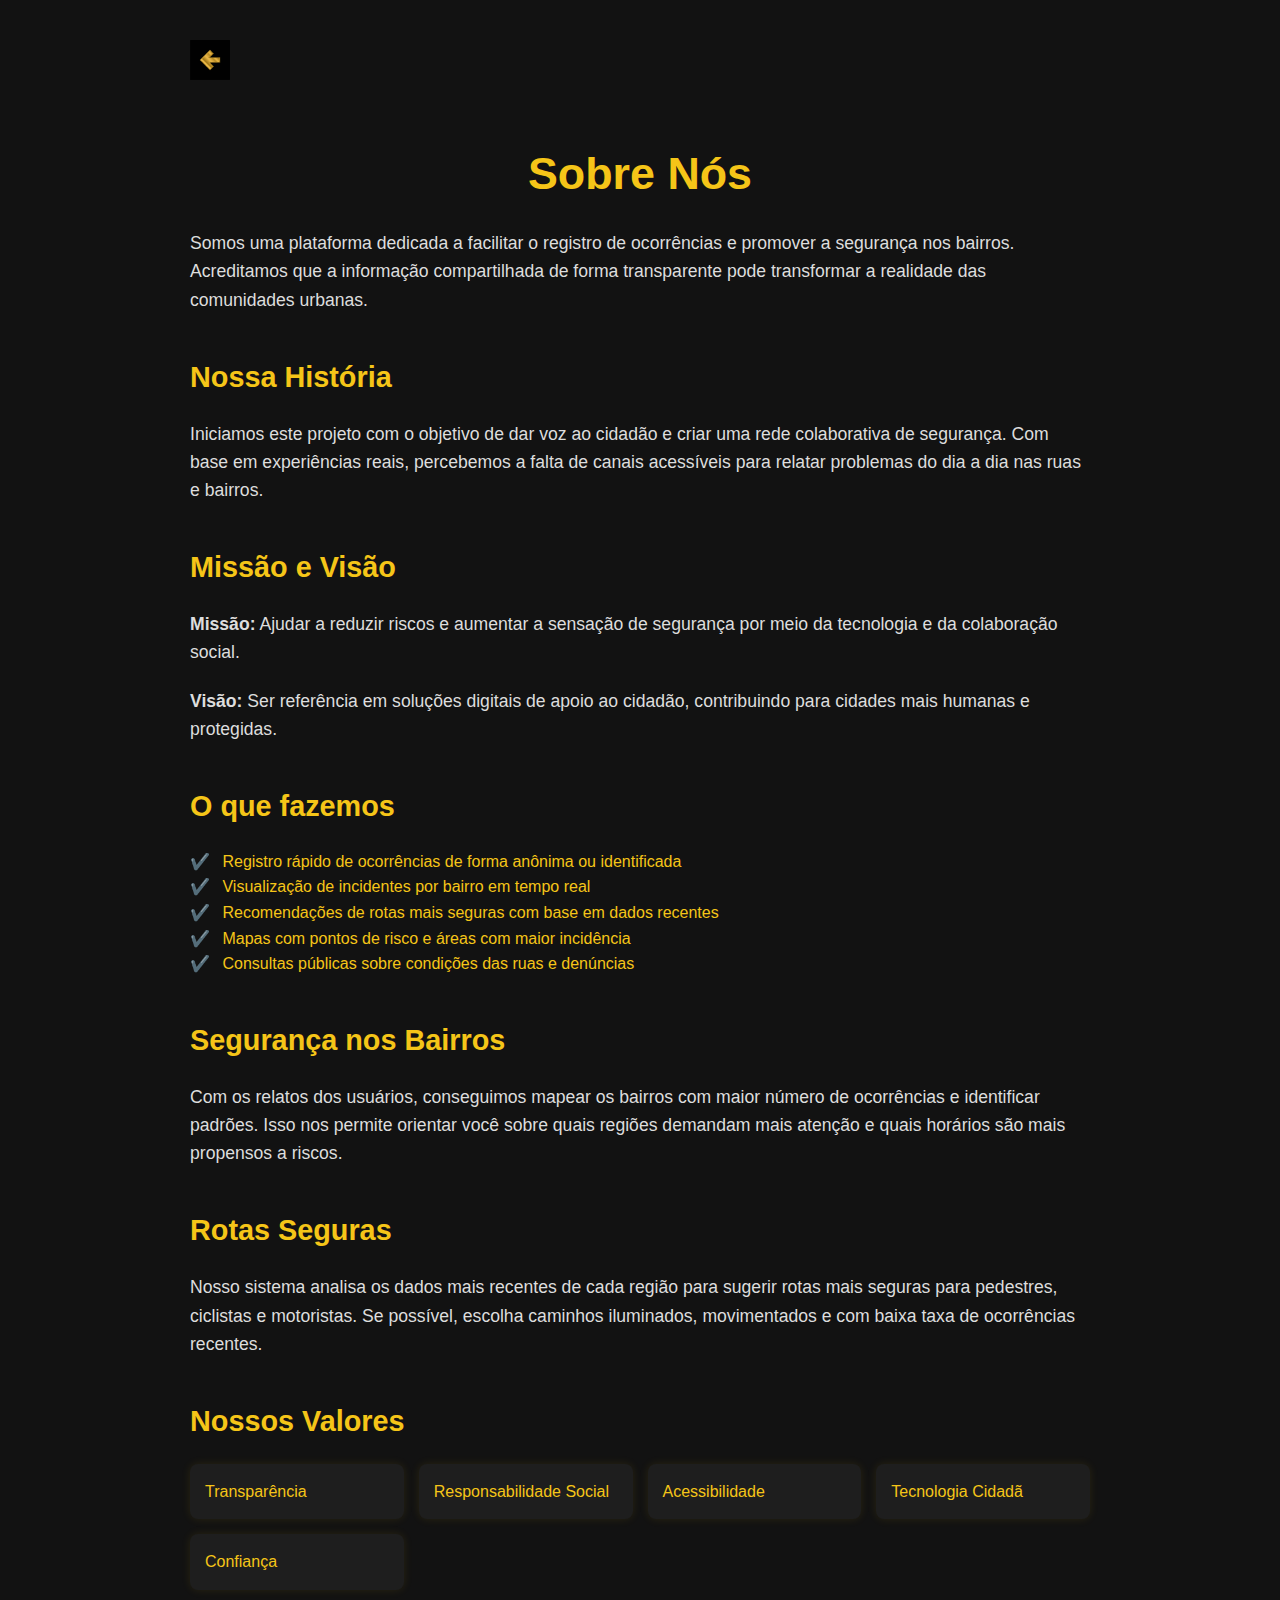
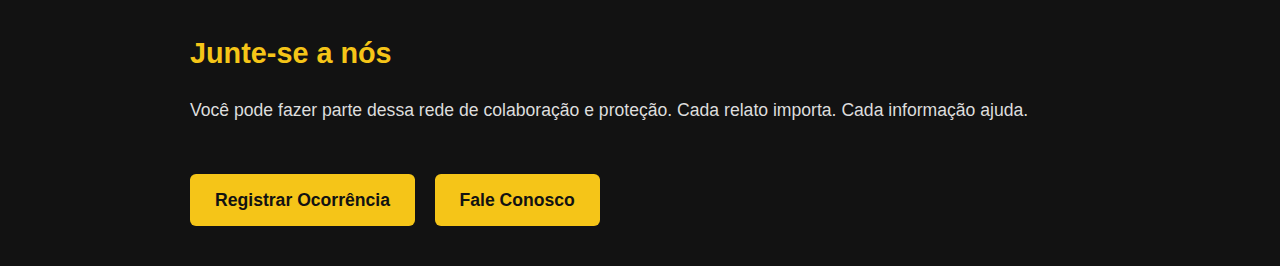
<file: SobreNos/SobreNos.html>
<!DOCTYPE html>
<html lang="pt-br">

<head>
  <meta charset="UTF-8">
  <title>Sobre Nós</title>
  <link rel="stylesheet" href="sobre-nos.css">
  <link rel="icon" href="./logo.jpg" type="image/png">
</head>

<body>
  <div class="container">
        <!-- Botão de voltar -->
        <a href="../index/index.html" class="btn-voltar-icon">
          <img src="../TelaDeOcorrencia/voltar.jpeg" alt="voltar" width="40"></a>


    <h1>Sobre Nós</h1>

    <p>Somos uma plataforma dedicada a facilitar o registro de ocorrências e promover a segurança nos bairros.
      Acreditamos que a informação compartilhada de forma transparente pode transformar a realidade das comunidades
      urbanas.</p>

    <h2>Nossa História</h2>
    <p>Iniciamos este projeto com o objetivo de dar voz ao cidadão e criar uma rede colaborativa de segurança. Com base
      em experiências reais, percebemos a falta de canais acessíveis para relatar problemas do dia a dia nas ruas e
      bairros.</p>

    <h2>Missão e Visão</h2>
    <p><strong>Missão:</strong> Ajudar a reduzir riscos e aumentar a sensação de segurança por meio da tecnologia e da
      colaboração social.</p>
    <p><strong>Visão:</strong> Ser referência em soluções digitais de apoio ao cidadão, contribuindo para cidades mais
      humanas e protegidas.</p>

    <h2>O que fazemos</h2>
    <ul>
      <li>Registro rápido de ocorrências de forma anônima ou identificada</li>
      <li>Visualização de incidentes por bairro em tempo real</li>
      <li>Recomendações de rotas mais seguras com base em dados recentes</li>
      <li>Mapas com pontos de risco e áreas com maior incidência</li>
      <li>Consultas públicas sobre condições das ruas e denúncias</li>
    </ul>

    <h2>Segurança nos Bairros</h2>
    <p>Com os relatos dos usuários, conseguimos mapear os bairros com maior número de ocorrências e identificar padrões.
      Isso nos permite orientar você sobre quais regiões demandam mais atenção e quais horários são mais propensos a
      riscos.</p>

    <h2>Rotas Seguras</h2>
    <p>Nosso sistema analisa os dados mais recentes de cada região para sugerir rotas mais seguras para pedestres,
      ciclistas e motoristas. Se possível, escolha caminhos iluminados, movimentados e com baixa taxa de ocorrências
      recentes.</p>

    <h2>Nossos Valores</h2>
    <div class="valores">
      <div class="valor-item">Transparência</div>
      <div class="valor-item">Responsabilidade Social</div>
      <div class="valor-item">Acessibilidade</div>
      <div class="valor-item">Tecnologia Cidadã</div>
      <div class="valor-item">Confiança</div>
    </div>

    <h2>Junte-se a nós</h2>
    <p>Você pode fazer parte dessa rede de colaboração e proteção. Cada relato importa. Cada informação ajuda.</p>

    <a href="../TelaCadastro/cadastro.html" class="btn">Registrar Ocorrência</a>
    <a href="#" class="btn" style="margin-left: 15px;">Fale Conosco</a>
  </div>
</body>

</html>
</file>
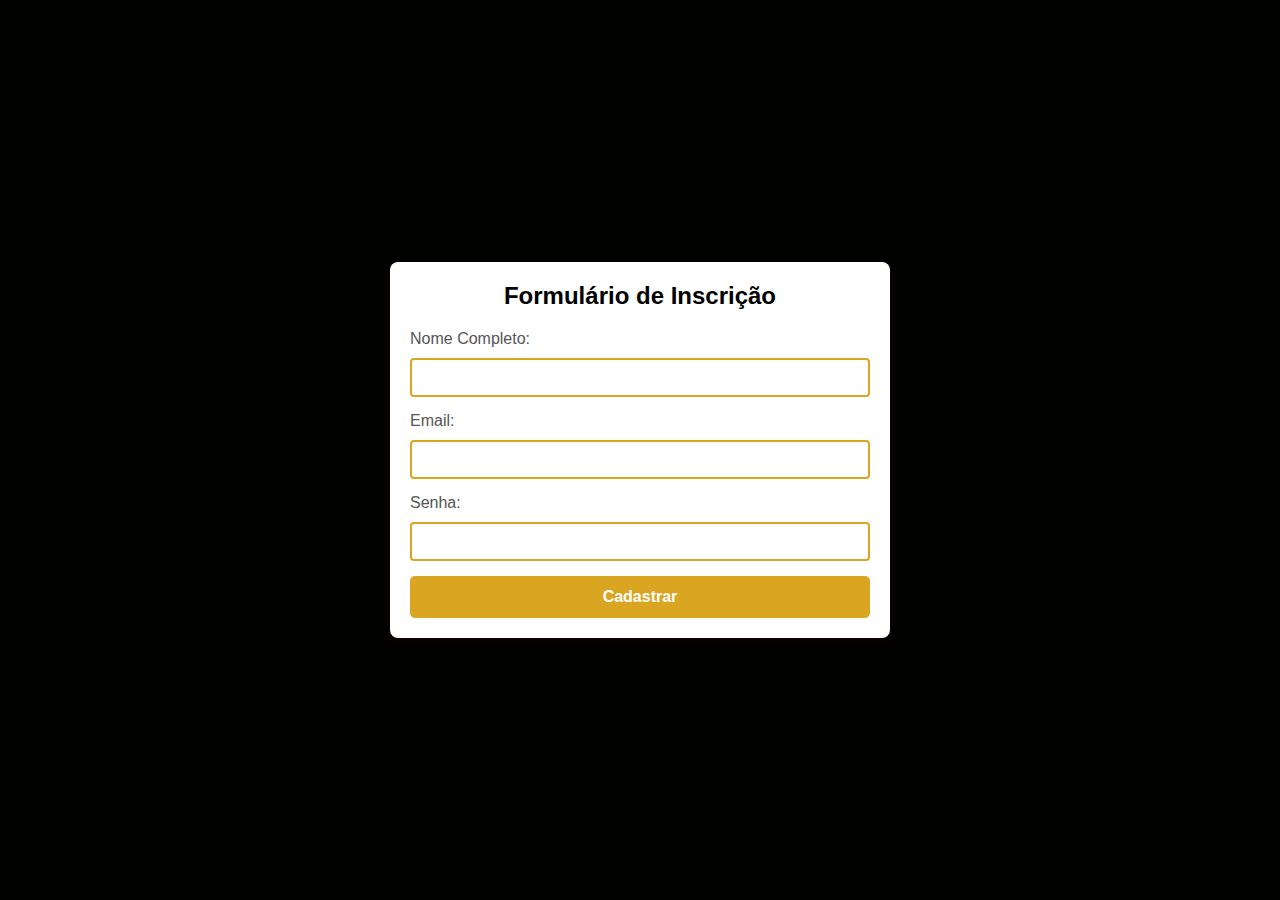
<file: tela cadastro/cadastro.html>
<!DOCTYPE html>
<html lang="pt-BR">
<head>
    <meta charset="UTF-8">
    <meta name="viewport" content="width=device-width, initial-scale=1.0">
    <title>Tela de Cadastro Completa</title>
    <link rel="stylesheet" href="cadastro.css">
    <style>
    </style>
</head>
<body> 
    
    <div class="container">
        <h2>Formulário de Inscrição</h2>
        <form id="registrationForm" action="http://localhost/bairro_alerta/cadastro_inicial.php" method="POST">
            <label for="nome">Nome Completo:</label>
            <input type="text" id="nome" name="nome" required>

            <label for="email">Email:</label>
            <input type="email" id="email" name="email" required>

            <label for="senha">Senha:</label>
            <input type="password" id="senha" name="senha" required>

            <button class="button" type="submit">Cadastrar</button>

        </form>
       
    </div>

    <script>
        const form = document.getElementById("registrationForm");
        const senha = document.getElementById("senha");
        const confirmarSenha = document.getElementById("confirmar_senha");
        const errorMessage = document.getElementById("error-message");

        form.addEventListener("submit", function(event) {
            if (senha.value !== confirmarSenha.value) {
                errorMessage.style.display = "block";
                event.preventDefault(); // Impede o envio do formulário
            } else {
                errorMessage.style.display = "none";
            }
        });
    </script>
</body>
</html>
</file>
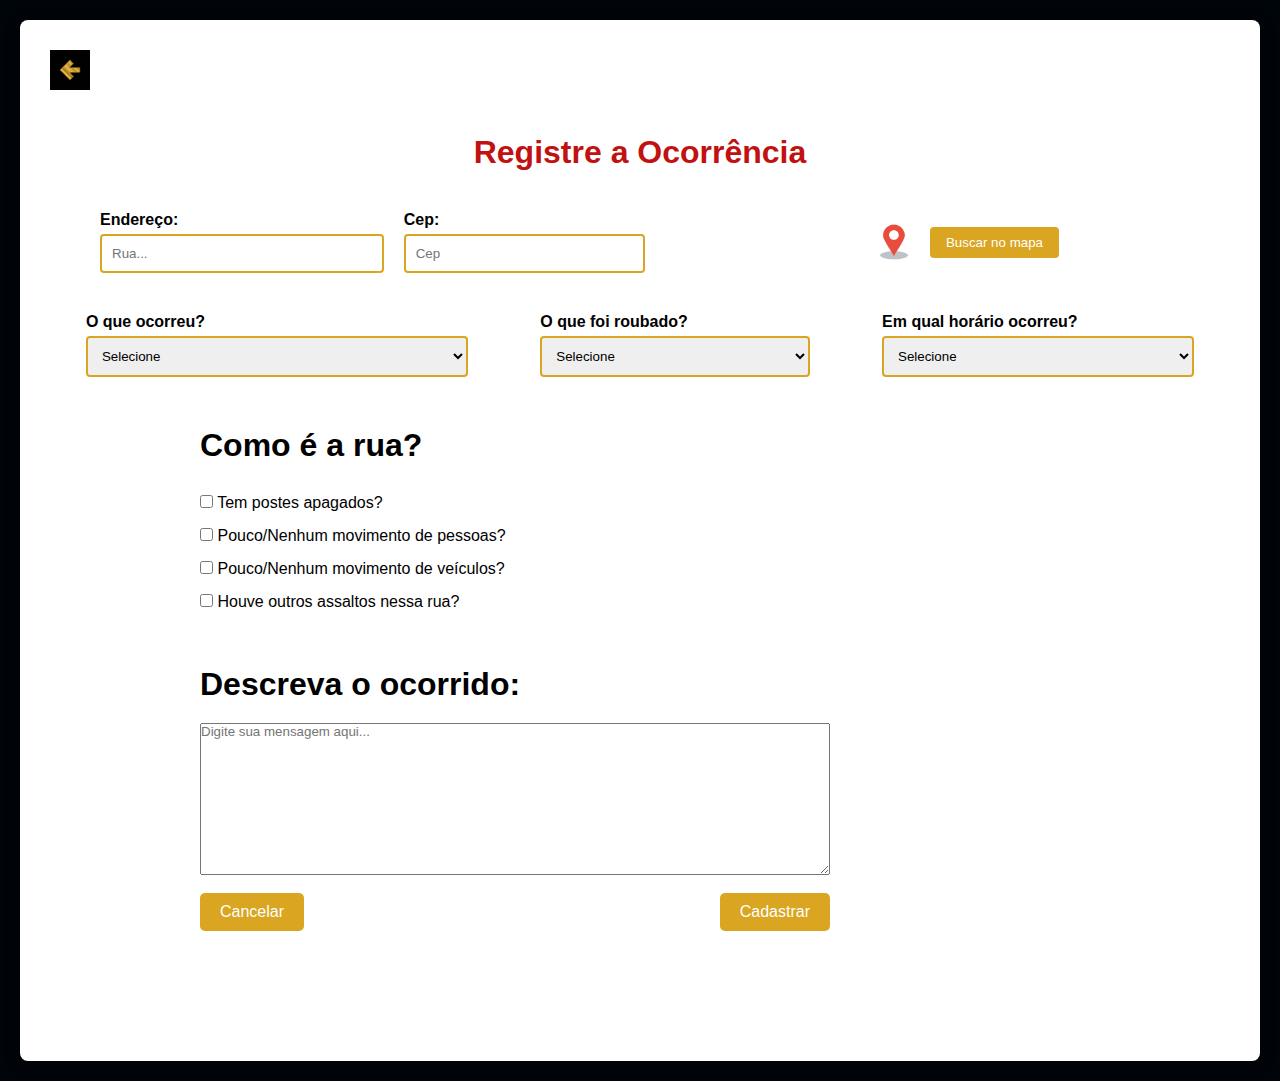
<file: tela de ocorência/correncia.html>
<!DOCTYPE html>
<html lang="pt-br">

<head>
    <meta charset="UTF-8">
    <meta name="viewport" content="width=device-width, initial-scale=1.0">
    <title>Registro de Ocorrência</title>
    <link rel="stylesheet" href="ocorrencia.css">
</head>

<body>
    <div class="registro">
        <header>
            <nav>
                <a href="../tela navegação/navegacao.html">
                    <img src="../tela de ocorência/voltar.jpeg" alt="voltar" width="40">
                </a>
            </nav>
        </header>

        <div class="registe">
            <h1>Registre a Ocorrência</h1>
        </div>

        <form action="http://localhost/bairro_alerta/tela de ocorência/registro_ocorrencias.php" method="POST">
            <section class="container01">
                <div class="Endereço">
                    <div>Endereço: <input type="text" name="endereco" placeholder="Rua..."></div>
                    <div>Cep: <input type="text" name="cep" placeholder="Cep"></div>
                </div>
                <div class="botão">
                    <img src="icon.png" alt="" width="40">
                    <button type="button">Buscar no mapa</button>
                </div>
            </section>

            <section class="container02">
                <div>
                    <label for="tipo_ocorrencia">O que ocorreu?</label>
                    <select name="tipo_ocorrencia" id="tipo_ocorrencia">
                        <option value="">Selecione</option>
                        <option value="Assalto">Assalto</option>
                        <option value="Furto">Furto</option>
                        <option value="Roubo">Roubo</option>
                        <option value="Assassinato">Assassinato</option>
                        <option value="Latrocínio">Latrocínio</option>
                        <option value="Invasão">Invasão a domicílio/estabelecimento</option>
                        <option value="Assédio">Assédio</option>
                        <option value="Importunação">Importunação sexual</option>
                        <option value="Outros">Outros</option>
                    </select>
                </div>

                <div>
                    <label for="item_roubado">O que foi roubado?</label>
                    <select name="item_roubado" id="item_roubado">
                        <option value="">Selecione</option>
                        <option value="Carro">Carro</option>
                        <option value="Moto">Moto</option>
                        <option value="Bicicleta">Bicicleta</option>
                        <option value="Celular">Celular</option>
                        <option value="Carteira">Carteira</option>
                        <option value="Bolsa">Bolsa</option>
                        <option value="Roupa">Roupa</option>
                        <option value="Chapéu">Chapéu</option>
                        <option value="Computador">Computador</option>
                        <option value="Óculos">Óculos</option>
                        <option value="Fone">Fone</option>
                        <option value="Relógio">Relógio</option>
                        <option value="Outros">Outros</option>
                    </select>
                </div>

                <div>
                    <label for="horario">Em qual horário ocorreu?</label>
                    <select name="horario" id="horario">
                        <option value="">Selecione</option>
                        <option value="Manhã">Manhã</option>
                        <option value="Tarde">Tarde</option>
                        <option value="Noite">Noite</option>
                        <option value="Madrugada">Madrugada</option>
                        <option value="Outros">Outros</option>
                    </select>
                </div>
            </section>

            <div class="lista">
                <h1 class="rua">Como é a rua?</h1>
                <ul>
                    <li><input type="checkbox" id="postes_apagados" name="postes_apagados"> <label
                            for="postes_apagados">Tem postes apagados?</label></li>
                    <li><input type="checkbox" id="pouco_movimento_pessoas" name="pouco_movimento_pessoas"> <label
                            for="pouco_movimento_pessoas">Pouco/Nenhum movimento de pessoas?</label></li>
                    <li><input type="checkbox" id="pouco_movimento_veiculos" name="pouco_movimento_veiculos"> <label
                            for="pouco_movimento_veiculos">Pouco/Nenhum movimento de veículos?</label></li>
                    <li><input type="checkbox" id="outros_assaltos" name="outros_assaltos"> <label
                            for="outros_assaltos">Houve outros assaltos nessa rua?</label></li>
                </ul>
            </div>

            <div class="ocorrido">
                <label for="mensagem">
                    <h1 class="descreva">Descreva o ocorrido:</h1>
                </label>
                <textarea id="mensagem" name="mensagem" rows="10" cols="50"
                    placeholder="Digite sua mensagem aqui..."></textarea>
            </div>

            <div class="container3">
                <div class="cancelar"><br><input type="reset" value="Cancelar"><br></div>
                <div class="cadastrar"><br><input type="submit" value="Cadastrar"><br></div>
            </div>
        </form>
    </div>
</body>

</html>
</file>
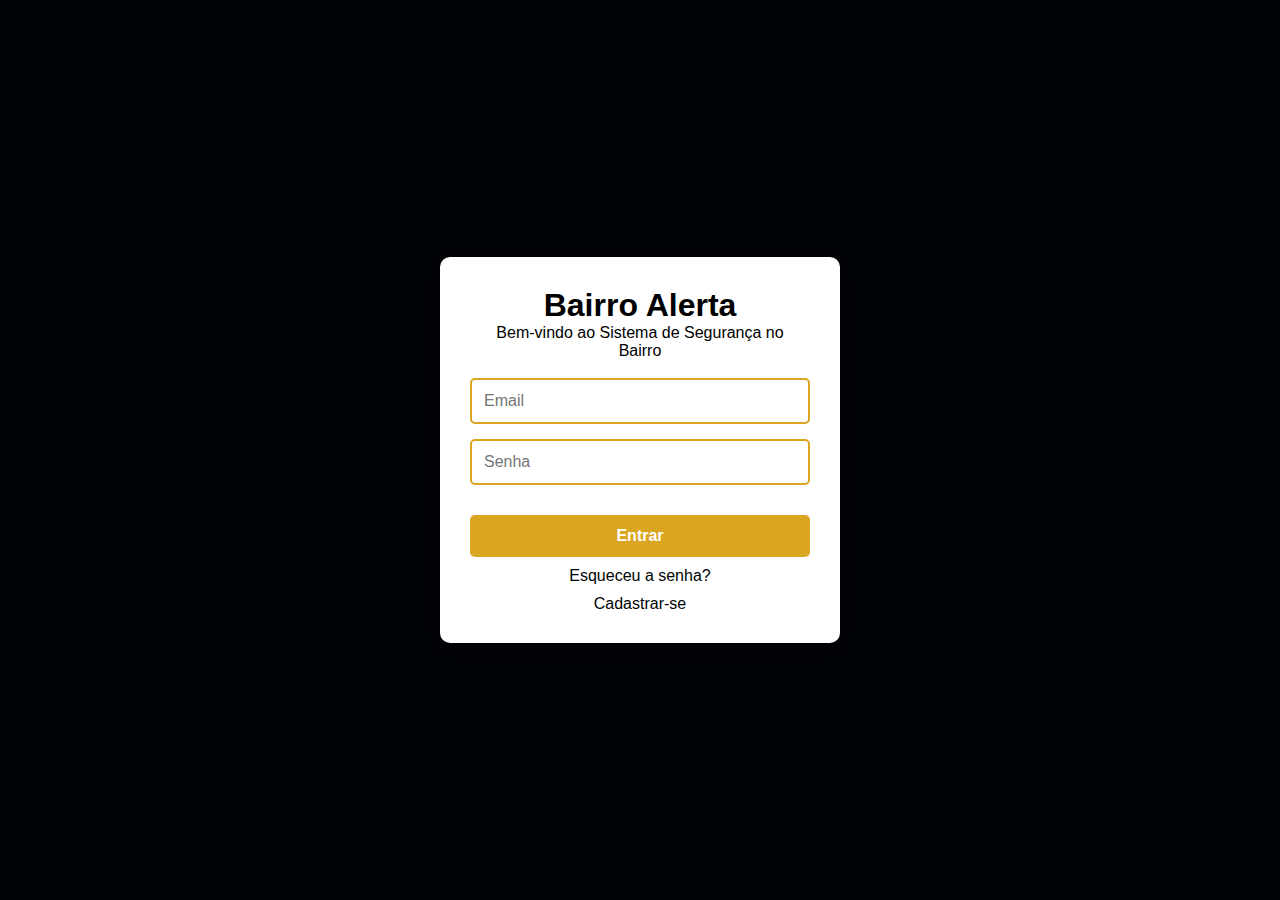
<file: tela login/telaLogin.html>
<!DOCTYPE html>
<html lang="pt-br">
<head>
  <meta charset="UTF-8">
  <meta name="viewport" content="width=device-width, initial-scale=1.0">
  <title>Tela de Login com Cadastro</title>
  <link rel="stylesheet" href="telaLogin.css">
  <style>
  </style>
</head>
<body>
  <div class="login-container">
    <h1>Bairro Alerta</h1>
    <p>Bem-vindo ao Sistema de Segurança no <br> Bairro</p> <br>
    <form action="http://localhost/bairro_alerta/tela login/login.php" method="POST">
      <input type="email" name="email" placeholder="Email" required>
      <input type="password" name="senha" placeholder="Senha" required>
      <button class="button" type="submit">Entrar</button>
      <div class="botao">
        <a href="../tela recuperar senha/recuperar.html">Esqueceu a senha?</a>
        <a href="../tela cadastro/cadastro.html">Cadastrar-se</a>
      </div>
    </form>    
  </div>
</body>
</html>
</file>
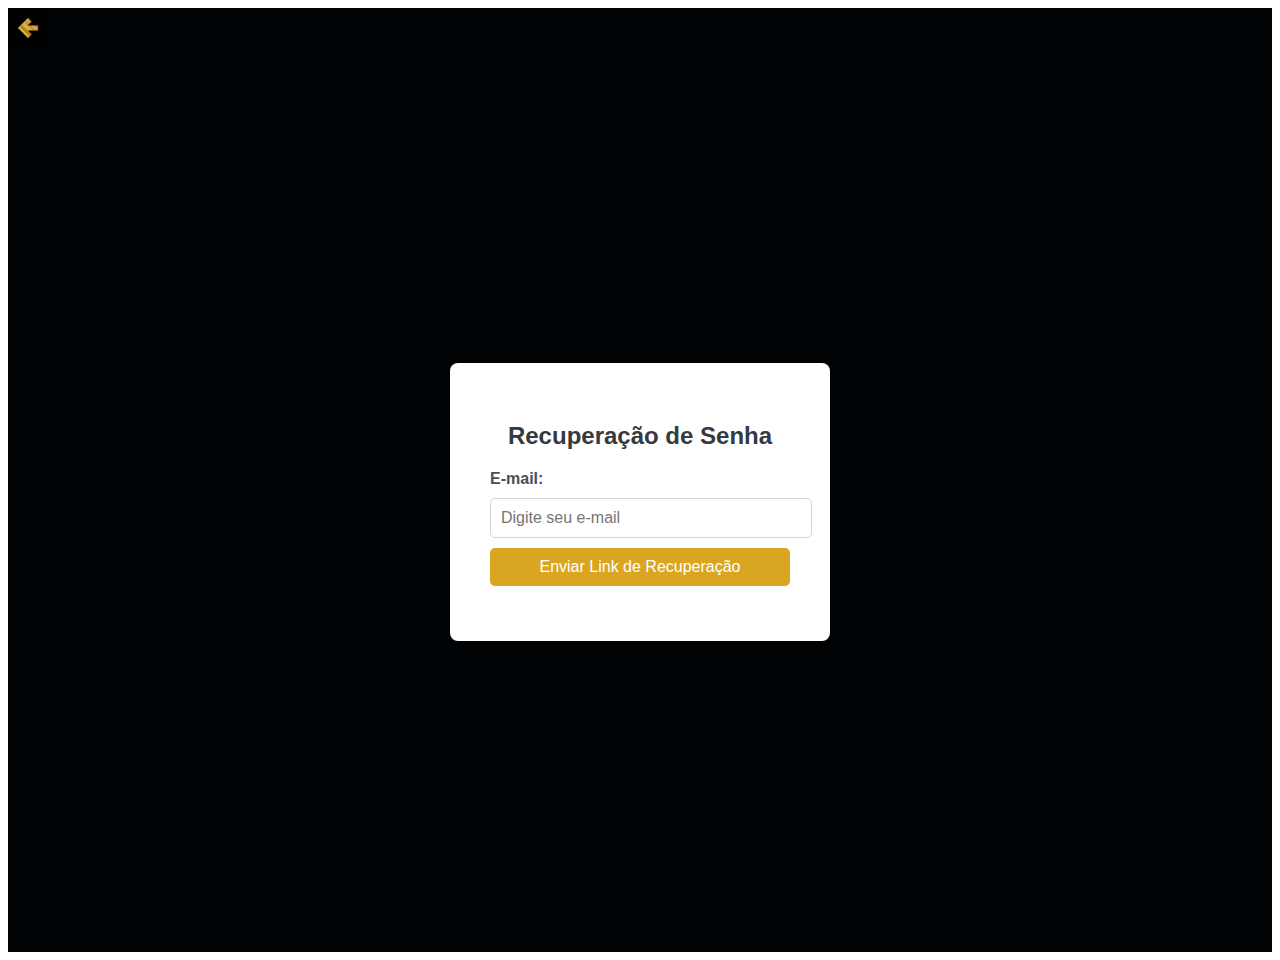
<file: tela recuperar senha/recuperar.html>
<!DOCTYPE html>
<html lang="pt-BR">
<head>
    <meta charset="UTF-8">
    <meta name="viewport" content="width=device-width, initial-scale=1.0">
    <title>Recuperação de Senha</title>
    <link rel="stylesheet" href="recuperar.css">
</head>
<body>
    <header>
        <nav>
            <a href="../tela login/telaLogin.html">
                <img src="../tela de ocorência/voltar.jpeg" alt="butao" width="40">
            </a>
        </nav>
    </header>
    <section>
        <div class="container">
            <h2>Recuperação de Senha</h2>
            <form id="recoverForm">
                <label for="email">E-mail:</label>
                <input type="email" id="email" name="email" placeholder="Digite seu e-mail" required>
                <button type="submit">Enviar Link de Recuperação</button>
            </form>
            <div class="message" id="message"></div>
        </div>
    
    </section>
 
    <script>
        document.getElementById('recoverForm').addEventListener('submit', function(event) {
            event.preventDefault();
            const email = document.getElementById('email').value;

            // Aqui você pode adicionar lógica para enviar o e-mail para o servidor

            // Simulação de mensagem de sucesso
            document.getElementById('message').innerText = 'Um link de recuperação foi enviado para ' + email + '.';
        });
    </script>
</body>
</html>
</file>
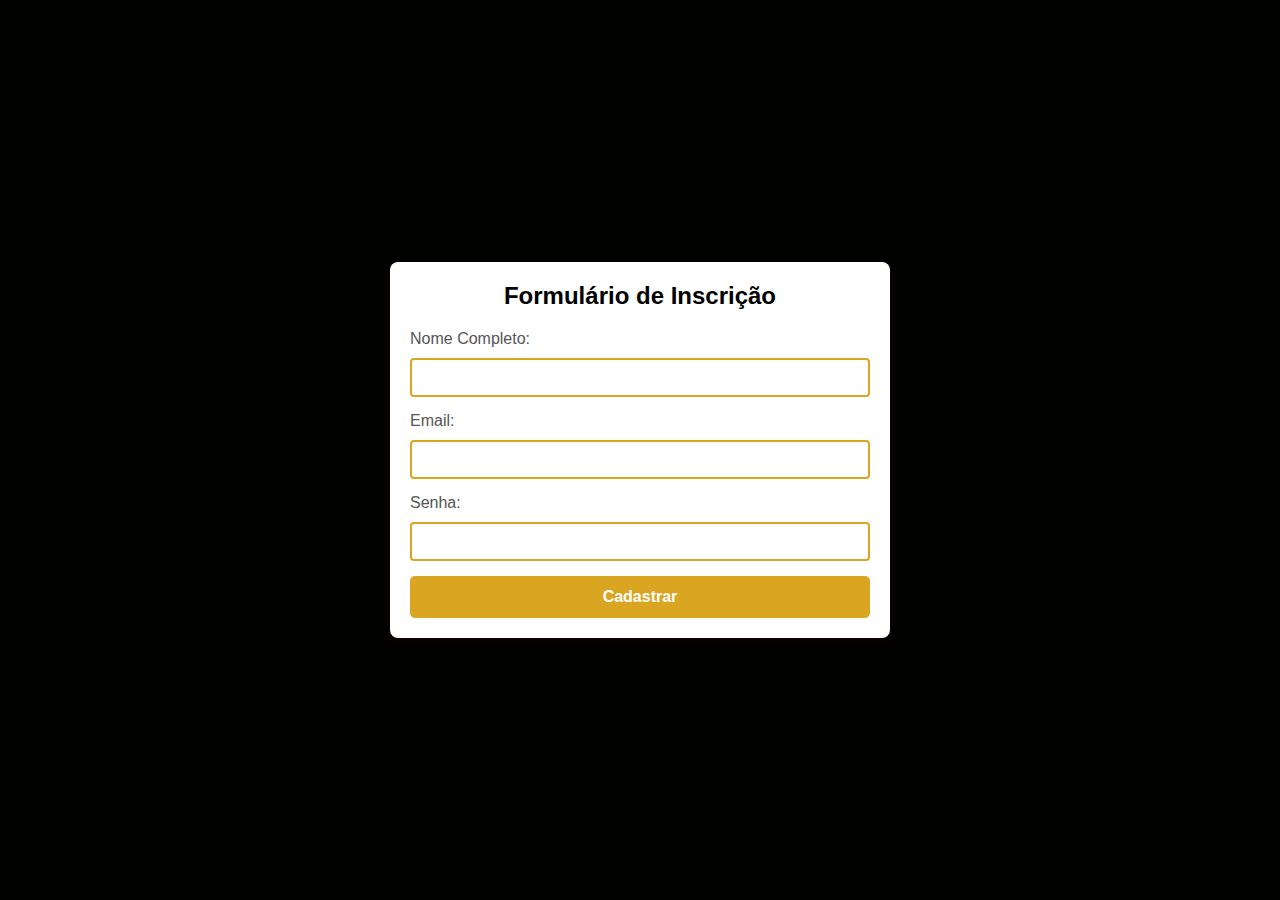
<file: TelaCadastro/cadastro.html>
<!DOCTYPE html>
<html lang="pt-BR">
<head>
    <meta charset="UTF-8">
    <meta name="viewport" content="width=device-width, initial-scale=1.0">
    <title>Tela de Cadastro Completa</title>
    <link rel="stylesheet" href="cadastro.css">
    <style>
    </style>
    <link rel="icon" href="../logo.jpg" type="image/png">
</head>
<body> 
    
    <div class="container">
        <h2>Formulário de Inscrição</h2>
        <form id="registrationForm" action="http://localhost/bairro_alerta/cadastro_inicial.php" method="POST">
            <label for="nome">Nome Completo:</label>
            <input type="text" id="nome" name="nome" required>

            <label for="email">Email:</label>
            <input type="email" id="email" name="email" required>

            <label for="senha">Senha:</label>
            <input type="password" id="senha" name="senha" required>

            <button class="button" type="submit">Cadastrar</button>

        </form>
       
    </div>

    <script>
        const form = document.getElementById("registrationForm");
        const senha = document.getElementById("senha");
        const confirmarSenha = document.getElementById("confirmar_senha");
        const errorMessage = document.getElementById("error-message");

        form.addEventListener("submit", function(event) {
            if (senha.value !== confirmarSenha.value) {
                errorMessage.style.display = "block";
                event.preventDefault(); // Impede o envio do formulário
            } else {
                errorMessage.style.display = "none";
            }
        });
    </script>
</body>
</html>
</file>
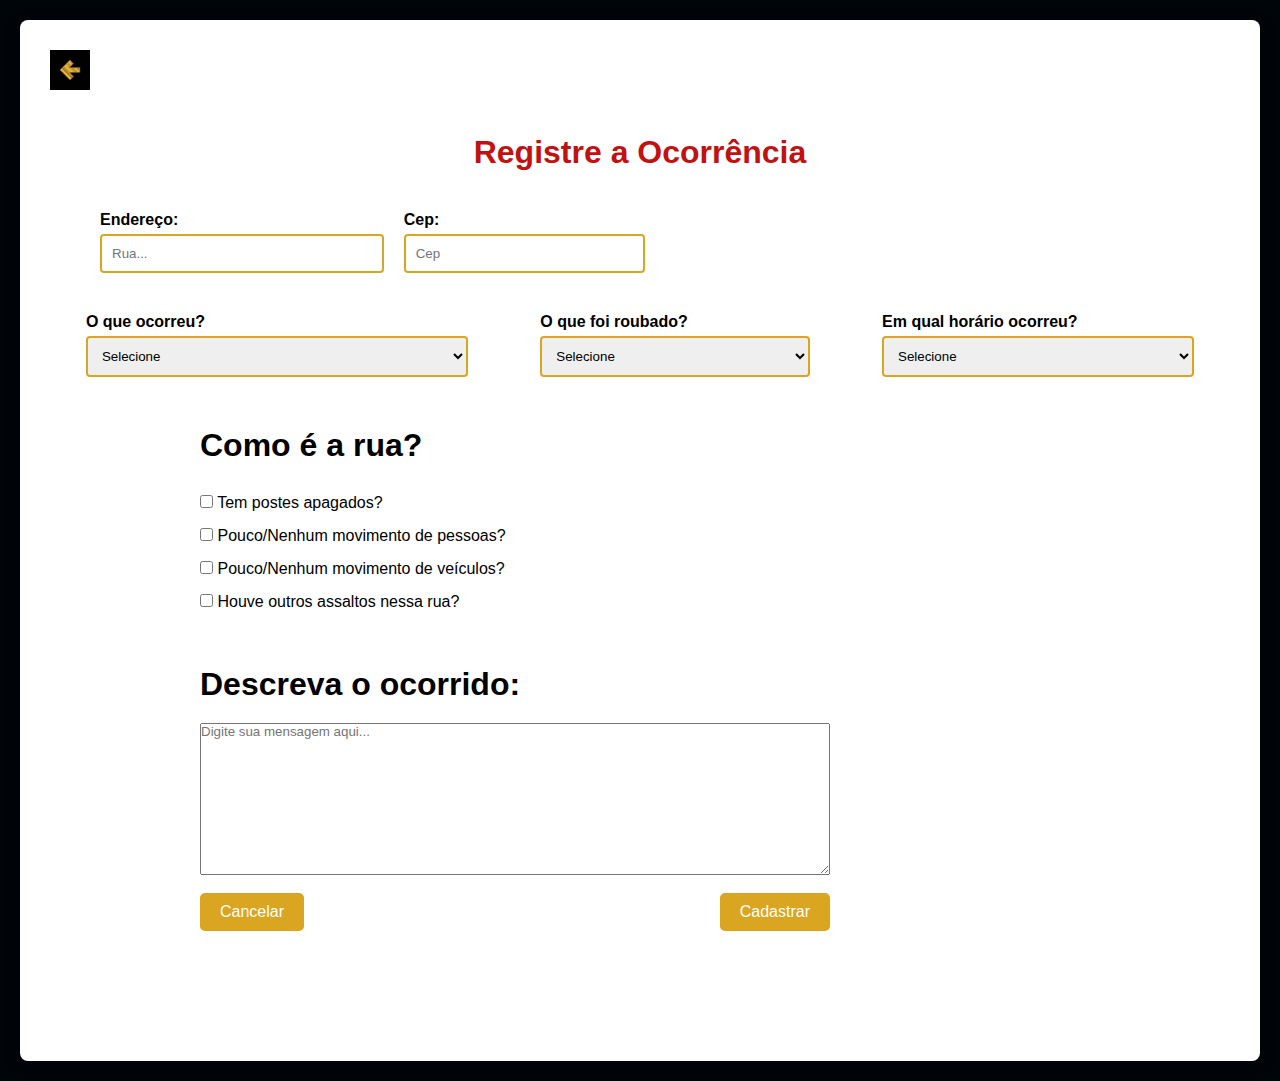
<file: TelaDeOcorrencia/correncia.html>
<!DOCTYPE html>
<html lang="pt-br">

<head>
    <meta charset="UTF-8">
    <meta name="viewport" content="width=device-width, initial-scale=1.0">
    <title>Registro de Ocorrência</title>
    <link rel="stylesheet" href="ocorrencia.css">
    <link rel="icon" href="../logo.jpg" type="image/png">
</head>

<body>
    <div class="registro">
        <header>
            <nav>
                <a href="http://localhost/bairro_alerta/TelaNavegacao/navegacao.php">
                    <img src="../TelaDeOcorrencia/voltar.jpeg" alt="voltar" width="40">
                </a>
            </nav>
        </header>

        <div class="registe">
            <h1>Registre a Ocorrência</h1>
        </div>

        <form action="http://localhost/bairro_alerta/TelaDeOcorrencia/registro_ocorrencias.php" method="POST">
            <section class="container01">
                <div class="Endereço">
                    <div>Endereço: <input type="text" name="endereco" placeholder="Rua..."></div>
                    <div>Cep: <input type="text" name="cep" placeholder="Cep"></div>
                </div>
            </section>

            <section class="container02">
                <div>
                    <label for="tipo_ocorrencia">O que ocorreu?</label>
                    <select name="tipo_ocorrencia" id="tipo_ocorrencia">
                        <option value="">Selecione</option>
                        <option value="assalto">Assalto</option>
                        <option value="furto">Furto</option>
                        <option value="roubo">Roubo</option>
                        <option value="assassinato">Assassinato</option>
                        <option value="latrocinio">Latrocínio</option>
                        <option value="invasao">Invasão a domicílio/estabelecimento</option>
                        <option value="assedio">Assédio</option>
                        <option value="importunacao">Importunação sexual</option>
                        <option value="outros">Outros</option>
                    </select>
                </div>

                <div>
                    <label for="item_roubado">O que foi roubado?</label>
                    <select name="item_roubado" id="item_roubado">
                        <option value="">Selecione</option>
                        <option value="carro">Carro</option>
                        <option value="moto">Moto</option>
                        <option value="bicicleta">Bicicleta</option>
                        <option value="celular">Celular</option>
                        <option value="carteira">Carteira</option>
                        <option value="bolsa">Bolsa</option>
                        <option value="roupa">Roupa</option>
                        <option value="chapeu">Chapéu</option>
                        <option value="computador">Computador</option>
                        <option value="oculos">Óculos</option>
                        <option value="fone">Fone</option>
                        <option value="relogio">Relógio</option>
                        <option value="outros">Outros</option>
                    </select>
                </div>

                <div>
                    <label for="horario">Em qual horário ocorreu?</label>
                    <select name="horario" id="horario">
                        <option value="">Selecione</option>
                        <option value="manha">Manhã</option>
                        <option value="tarde">Tarde</option>
                        <option value="noite">Noite</option>
                        <option value="madrugada">Madrugada</option>
                        <option value="outros">Outros</option>
                    </select>
                </div>
            </section>

            <div class="lista">
                <h1 class="rua">Como é a rua?</h1>
                <ul>
                    <li><input type="checkbox" id="postes_apagados" name="postes_apagados"> <label
                            for="postes_apagados">Tem postes apagados?</label></li>
                    <li><input type="checkbox" id="pouco_movimento_pessoas" name="pouco_movimento_pessoas"> <label
                            for="pouco_movimento_pessoas">Pouco/Nenhum movimento de pessoas?</label></li>
                    <li><input type="checkbox" id="pouco_movimento_veiculos" name="pouco_movimento_veiculos"> <label
                            for="pouco_movimento_veiculos">Pouco/Nenhum movimento de veículos?</label></li>
                    <li><input type="checkbox" id="outros_assaltos" name="outros_assaltos"> <label
                            for="outros_assaltos">Houve outros assaltos nessa rua?</label></li>
                </ul>
            </div>

            <div class="ocorrido">
                <label for="mensagem">
                    <h1 class="descreva">Descreva o ocorrido:</h1>
                </label>
                <textarea id="mensagem" name="mensagem" rows="10" cols="50"
                    placeholder="Digite sua mensagem aqui..."></textarea>
            </div>

            <div class="container3">
                <div class="cancelar"><br><input type="reset" value="Cancelar"><br></div>
                <div class="cadastrar"><br><input type="submit" value="Cadastrar"><br></div>
            </div>
        </form>
    </div>
</body>

</html>
</file>
<file: SobreNos/sobre-nos.css>
body {
  margin: 0;
  font-family: 'Segoe UI', Tahoma, Geneva, Verdana, sans-serif;
  background-color: #121212;
  color: #f5c518;
  line-height: 1.6;
}

.container {
  max-width: 900px;
  margin: 0 auto;
  padding: 40px 20px;
}

h1,
h2 {
  color: #f5c518;
  margin-bottom: 20px;
}

h1 {
  font-size: 2.8em;
  text-align: center;
}

h2 {
  font-size: 1.8em;
  margin-top: 40px;
}

p {
  color: #ddd;
  font-size: 1.1em;
  margin-bottom: 20px;
}

ul {
  list-style-type: none;
  padding-left: 0;
}

ul li::before {
  content: "✔️ ";
  margin-right: 8px;
  color: #f5c518;
}

.btn {
  display: inline-block;
  margin-top: 30px;
  padding: 12px 25px;
  background-color: #f5c518;
  color: #121212;
  text-decoration: none;
  border-radius: 6px;
  font-weight: bold;
  font-size: 1.1em;
  transition: background-color 0.3s ease;
}

.btn:hover {
  background-color: #e0b91e;
}

.valores {
  display: grid;
  grid-template-columns: repeat(auto-fit, minmax(200px, 1fr));
  gap: 15px;
  margin-top: 20px;
}

.valor-item {
  background-color: #1e1e1e;
  padding: 15px;
  border-radius: 8px;
  box-shadow: 0 0 10px rgba(245, 197, 24, 0.1);
}
.btn-voltar-icon {
  display: inline-block;
  margin-bottom: 20px;
  transition: transform 0.3s ease;
}

.btn-voltar-icon:hover {
  transform: scale(1.1);
}
</file>
<file: tela cadastro/cadastro.css>
* {
    box-sizing: border-box;
    margin: 0;
    padding: 0;
    font-family: Arial, sans-serif;
}
body {
    display: flex;
    justify-content: center;
    align-items: center;
    height: 100vh;
    background-color: #010200;
}
.container {
    width: 100%;
    max-width: 500px;
    padding: 20px;
    background-color: #fff;
    box-shadow: 0px 4px 8px rgba(82, 16, 16, 0.2);
    border-radius: 8px;
}
h2 {
    text-align: center;
    margin-bottom: 20px;
    color: black;
}
label {
    display: block;
    margin: 15px 0 5px;
    color: #555;
}
input[type="text"],
input[type="email"],
input[type="password"],
input[type="date"],
input[type="tel"],
select {
    width: 100%;
    padding: 10px;
    margin-top: 5px;
    border: 2px solid  #DAA520;
    border-radius: 4px;
}
.button {
    width: 100%;
    padding: 12px;
    background-color: #DAA520;
    border: none;
    border-radius: 5px;
    color: white; 
    font-size: 16px;
    font-weight: bold;
    cursor: pointer;
    transition: backgroun 0.3s;
    margin-top: 15px;
    text-decoration: none;
    
}
.container a{
    text-decoration: none;
    display: block;
    margin-top: 10px;
    color: white

}
.button:hover {
    background-color:  #01050a;
}
.error-message {
    color: red;
    font-size: 14px;
    display: none;
}
</file>
<file: tela de ocorência/ocorrencia.css>
@import url('https://fonts.googleapis.com/css2?family=Inter:ital,opsz,wght@0,14..32,100..900;1,14..32,100..900&family=Roboto:ital,wght@0,100;0,300;0,400;0,500;0,700;0,900;1,100;1,300;1,400;1,500;1,700;1,900&display=swap');

*{
    padding: 0;
    margin: 0;
    box-sizing: border-box;
    font-family: Arial, sans-serif;
}
body {
    font-family: Arial, sans-serif;
    background-color: #000509;
    margin: 0;
    padding: 20px;
}
.registro {
    background-color: white;
    padding: 30px;
    border-radius: 8px;
    box-shadow: 0 4px 20px rgba(0, 0, 0, 0.1);
    max-width: 1300px;
    margin: auto;
}
.registe {
    display: flex;
    justify-content: center;
    color: rgb(193, 17, 17);
    margin-top: 40px;
}
button {
    border: none;
    background-color:  #DAA520;
    padding: 8px 16px;
    border-radius: 4px;
    cursor: pointer;
    margin: 6px;
    z-index: 100;
    color: white;
}
.container01 {
    display: flex;
   justify-content: space-between;
    align-items: center;
    margin-top: 40px;
    margin-left: 50px;
    margin-right: 165px;
    
}
.botão {
    display: flex;
    align-items: center;
    gap: 10px;
   

}
.Endereço {
    font-weight:bold ;
    display: flex;
    gap: 20px;
}
.container02 {
    font-weight:bold ;
    display: flex;
    justify-content: space-around;
    margin-top: 40px;
}
.lista{
    margin-left: 150px;
    margin-top: 50px;
}
.rua {
    margin-bottom: 30px;
}
ul {
    list-style-type: none; 
    padding: 0;
    li {
    margin-bottom: 15px;}
}
.ocorrido{
    display: flex;
    flex-direction: column;
    margin-left: 150px;
    margin-right: 400px;
}
.descreva{
    margin-top: 40px;
    margin-bottom: 20px;
}
.container3 {
    display: flex;
    justify-content: space-between;
   

    }
.cancelar{
    margin-left: 150px;
}
.cadastrar {
    margin-right: 400px;
}

input[type="submit"] {
    background-color:  #DAA520; /* Cor de fundo */
    color: white; /* Cor do texto */
    padding: 10px 20px; /* Espaçamento interno */
    border: none; /* Remover bordas */
    border-radius: 5px; /* Cantos arredondados */
    cursor: pointer; /* Mudança do cursor ao passar sobre o botão */
    font-size: 16px; /* Tamanho da fonte */
    transition: background-color 0.3s ease; /* Transição suave */
}


input[type="reset"] {
    background-color:  #DAA520;/* Cor de fundo */
    color: white; /* Cor do texto */
    padding: 10px 20px; /* Espaçamento interno */
    border: none; /* Remover bordas */
    border-radius: 5px; /* Cantos arredondados */
    cursor: pointer; /* Mudança do cursor ao passar sobre o botão */
    font-size: 16px; /* Tamanho da fonte */
    transition: background-color 0.3s ease; /* Transição suave */
}
.container3 {
    margin-bottom: 100px;
}
input[type="text"],
select {
    width: 100%;
    padding: 10px;
    margin-top: 5px;
    border: 2px solid  #DAA520;
    border-radius: 4px

    }
</file>
<file: tela login/telaLogin.css>
* {
    margin: 0;
    padding: 0;
    box-sizing: border-box;
    font-family: 'Segoe UI', Tahoma, Geneva, Verdana, sans-serif;
  }
  body {
    display: flex;
    justify-content: center;
    align-items: center;
    height: 100vh;
    background-color: #000306;
  }
  .login-container {
    background-color: #ffffff;
    padding: 30px;
    border-radius: 10px;
    box-shadow: 0 5px 15px rgba(0, 0, 0, 0.2);
    width: 100%;
    max-width: 400px;
    text-align: center;
  }
  .login-container h2 {
    margin-bottom: 20px;
    color: #333333;
  }
  .login-container input[type="email"],
  .login-container input[type="password"] {
    width: 100%;
    padding: 12px;
    margin-bottom: 15px;
    border: 2px solid  #DAA520;
    border-radius: 5px;
    font-size: 16px;
    transition: border 0.3s;
  }
  .login-container input[type="text"]:focus,
  .login-container input[type="password"]:focus {
    border-color: #DAA520;
    outline: none;
  }


  .login-container button:hover {
    background-color:#080702;
  }

  .login-container a {
    display: block;
    margin-top: 10px;
    color: #010204;
    text-decoration: none;
  }
  .login-container a:hover {
    text-decoration:#0056b3;
    text-decoration: none;
    
  }
  .button {
    text-decoration: none;
    width: 100%;
    padding: 12px;
    background-color: #DAA520;
    border: none;
    border-radius: 5px;
    color: white; 
    font-size: 16px;
    font-weight: bold;
    cursor: pointer;
    transition: backgroun 0.3s;
    margin-top: 15px;
    text-decoration: none;
  }
  .button a{
    text-decoration: none;
    display: block;
    margin-top: 10px;
    color: white
  }
  .botao a:hover {
    color:  #DAA520;
  }
</file>
<file: tela recuperar senha/recuperar.css>
section {
    font-family: 'Arial', sans-serif;
    background-color: #000305;
    display: flex;
    justify-content: center;
    align-items: center;
    height: 100vh;
    margin: 0;
}
.container {
    background: #ffffff;
    padding: 40px;
    border-radius: 8px;
    box-shadow: 0 0 15px rgba(0, 0, 0, 0.1);
    width: 300px;
}
h2 {
    text-align: center;
    color: #343a40;
    margin-bottom: 20px;
}
label {
    font-weight: bold;
    color: #495057;
}
input[type="email"] {
    width: 100%;
    padding: 10px;
    margin: 10px 0;
    border: 1px solid #ced4da;
    border-radius: 5px;
    font-size: 16px;
}
button {
    width: 100%;
    padding: 10px;
    background-color: #DAA520;
    color: white;
    border: none;
    border-radius: 5px;
    cursor: pointer;
    font-size: 16px;
}
button:hover {
    background-color: #000408;
}
.message {
    margin-top: 15px;
    text-align: center;
    color: #28a745;
} 
nav {
    background-color: #000305;
}
</file>
<file: TelaCadastro/cadastro.css>
* {
    box-sizing: border-box;
    margin: 0;
    padding: 0;
    font-family: Arial, sans-serif;
}
body {
    display: flex;
    justify-content: center;
    align-items: center;
    height: 100vh;
    background-color: #010200;
}
.container {
    width: 100%;
    max-width: 500px;
    padding: 20px;
    background-color: #fff;
    box-shadow: 0px 4px 8px rgba(82, 16, 16, 0.2);
    border-radius: 8px;
}
h2 {
    text-align: center;
    margin-bottom: 20px;
    color: black;
}
label {
    display: block;
    margin: 15px 0 5px;
    color: #555;
}
input[type="text"],
input[type="email"],
input[type="password"],
input[type="date"],
input[type="tel"],
select {
    width: 100%;
    padding: 10px;
    margin-top: 5px;
    border: 2px solid  #DAA520;
    border-radius: 4px;
}
.button {
    width: 100%;
    padding: 12px;
    background-color: #DAA520;
    border: none;
    border-radius: 5px;
    color: white; 
    font-size: 16px;
    font-weight: bold;
    cursor: pointer;
    transition: backgroun 0.3s;
    margin-top: 15px;
    text-decoration: none;
    
}
.container a{
    text-decoration: none;
    display: block;
    margin-top: 10px;
    color: white

}
.button:hover {
    background-color:  #01050a;
}
.error-message {
    color: red;
    font-size: 14px;
    display: none;
}
</file>
<file: TelaDeOcorrencia/ocorrencia.css>
@import url('https://fonts.googleapis.com/css2?family=Inter:ital,opsz,wght@0,14..32,100..900;1,14..32,100..900&family=Roboto:ital,wght@0,100;0,300;0,400;0,500;0,700;0,900;1,100;1,300;1,400;1,500;1,700;1,900&display=swap');

*{
    padding: 0;
    margin: 0;
    box-sizing: border-box;
    font-family: Arial, sans-serif;
}
body {
    font-family: Arial, sans-serif;
    background-color: #000509;
    margin: 0;
    padding: 20px;
}
.registro {
    background-color: white;
    padding: 30px;
    border-radius: 8px;
    box-shadow: 0 4px 20px rgba(0, 0, 0, 0.1);
    max-width: 1300px;
    margin: auto;
}
.registe {
    display: flex;
    justify-content: center;
    color: rgb(193, 17, 17);
    margin-top: 40px;
}
button {
    border: none;
    background-color:  #DAA520;
    padding: 8px 16px;
    border-radius: 4px;
    cursor: pointer;
    margin: 6px;
    z-index: 100;
    color: white;
}
.container01 {
    display: flex;
   justify-content: space-between;
    align-items: center;
    margin-top: 40px;
    margin-left: 50px;
    margin-right: 165px;
    
}
.botão {
    display: flex;
    align-items: center;
    gap: 10px;
   

}
.Endereço {
    font-weight:bold ;
    display: flex;
    gap: 20px;
}
.container02 {
    font-weight:bold ;
    display: flex;
    justify-content: space-around;
    margin-top: 40px;
}
.lista{
    margin-left: 150px;
    margin-top: 50px;
}
.rua {
    margin-bottom: 30px;
}
ul {
    list-style-type: none; 
    padding: 0;
    li {
    margin-bottom: 15px;}
}
.ocorrido{
    display: flex;
    flex-direction: column;
    margin-left: 150px;
    margin-right: 400px;
}
.descreva{
    margin-top: 40px;
    margin-bottom: 20px;
}
.container3 {
    display: flex;
    justify-content: space-between;
   

    }
.cancelar{
    margin-left: 150px;
}
.cadastrar {
    margin-right: 400px;
}

input[type="submit"] {
    background-color:  #DAA520; /* Cor de fundo */
    color: white; /* Cor do texto */
    padding: 10px 20px; /* Espaçamento interno */
    border: none; /* Remover bordas */
    border-radius: 5px; /* Cantos arredondados */
    cursor: pointer; /* Mudança do cursor ao passar sobre o botão */
    font-size: 16px; /* Tamanho da fonte */
    transition: background-color 0.3s ease; /* Transição suave */
}


input[type="reset"] {
    background-color:  #DAA520;/* Cor de fundo */
    color: white; /* Cor do texto */
    padding: 10px 20px; /* Espaçamento interno */
    border: none; /* Remover bordas */
    border-radius: 5px; /* Cantos arredondados */
    cursor: pointer; /* Mudança do cursor ao passar sobre o botão */
    font-size: 16px; /* Tamanho da fonte */
    transition: background-color 0.3s ease; /* Transição suave */
}
.container3 {
    margin-bottom: 100px;
}
input[type="text"],
select {
    width: 100%;
    padding: 10px;
    margin-top: 5px;
    border: 2px solid  #DAA520;
    border-radius: 4px

    }
</file>
